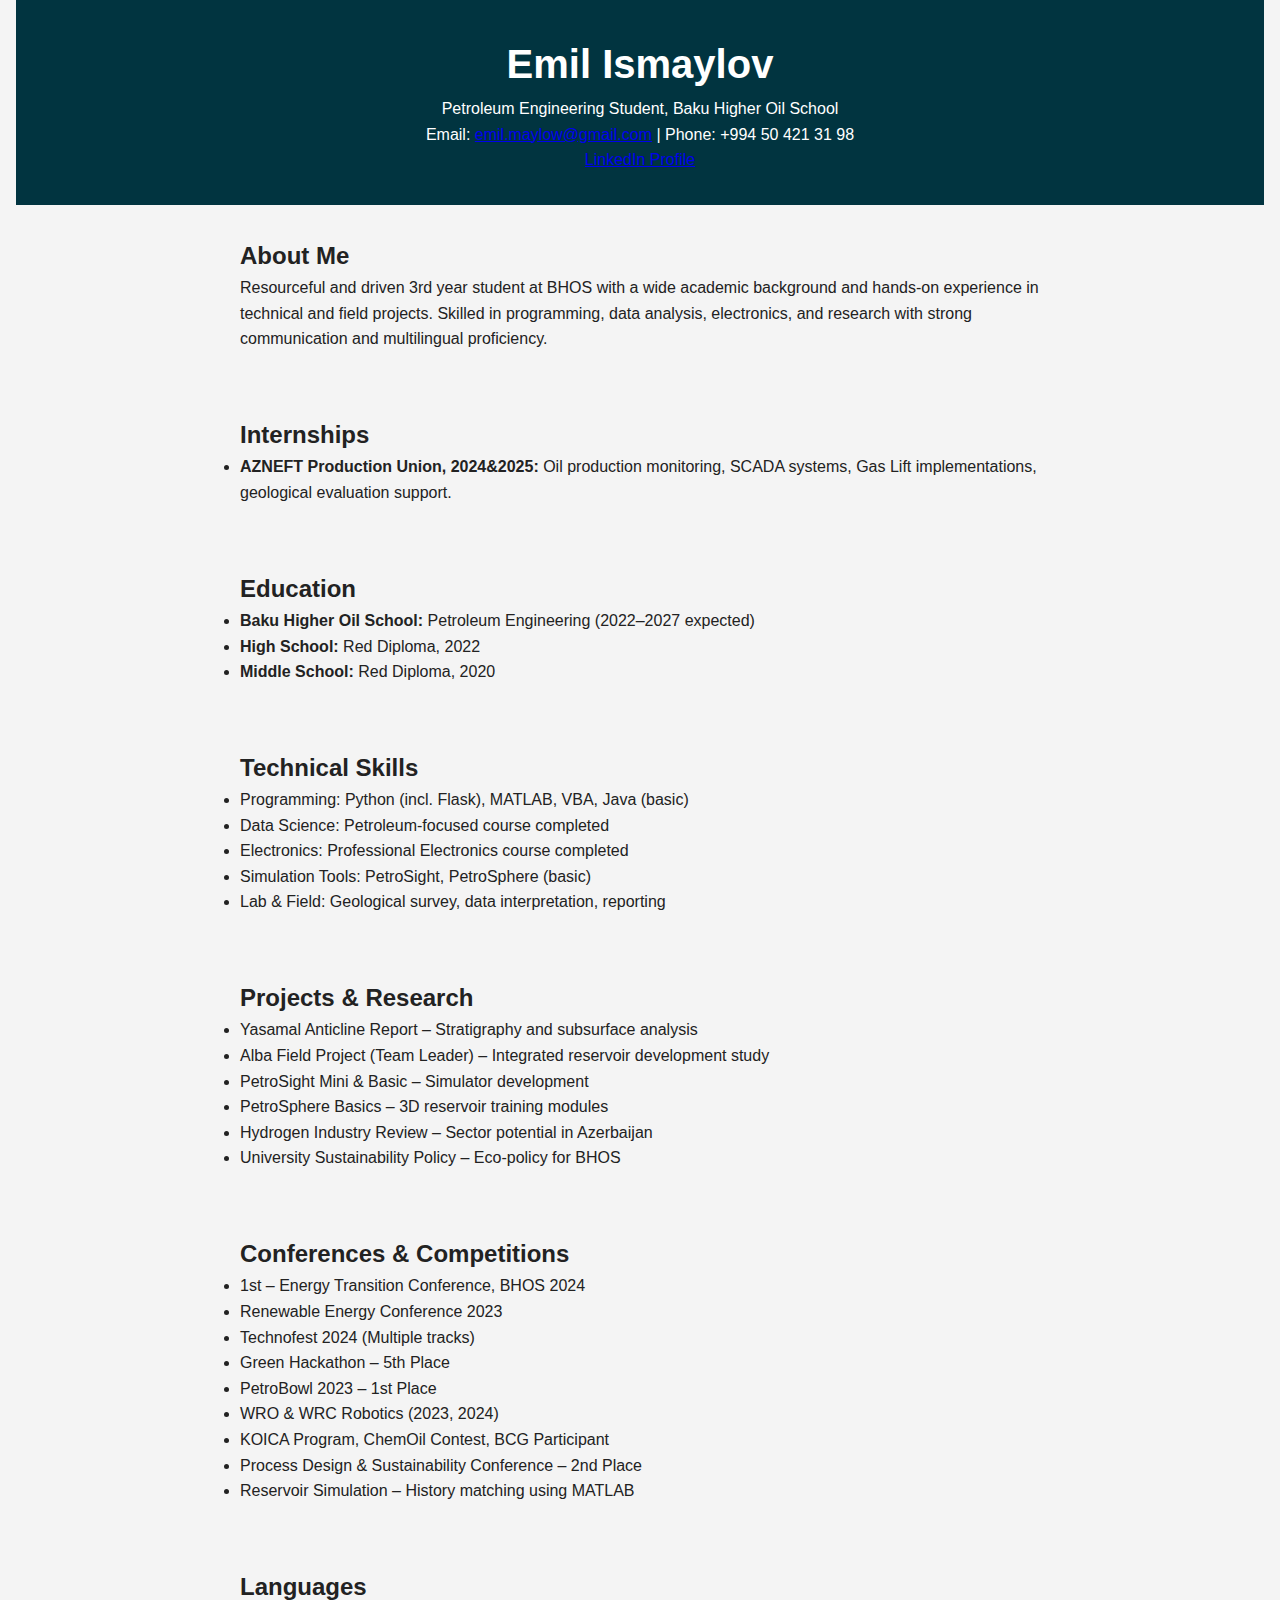
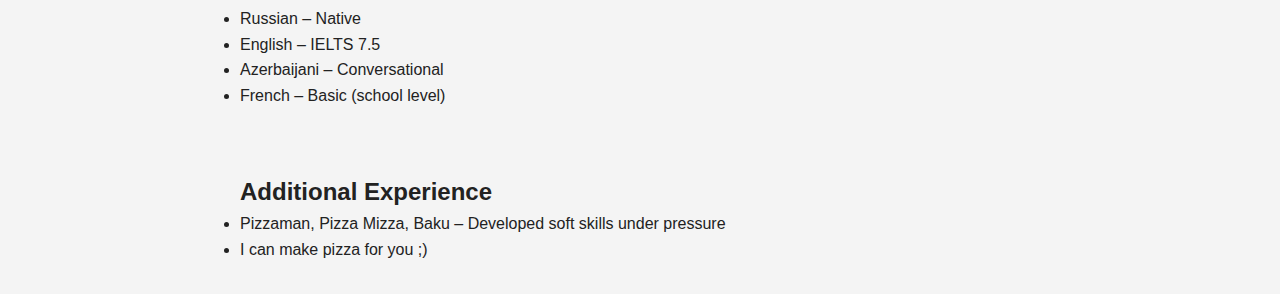
<file: cv.html>
<!DOCTYPE html>
<html lang="en">
<head>
  <meta charset="UTF-8">
  <meta name="viewport" content="width=device-width, initial-scale=1.0">
  <title>Emil Ismaylov - CV</title>
  <link rel="stylesheet" href="style.css">
</head>
<body>
  <header>
    <h1>Emil Ismaylov</h1>
    <p>Petroleum Engineering Student, Baku Higher Oil School</p>
    <p>Email: <a href="mailto:emil.maylow@gmail.com">emil.maylow@gmail.com</a> | Phone: +994 50 421 31 98</p>
    <p><a href="https://www.linkedin.com/in/emil-ismaylov-350189310/">LinkedIn Profile</a></p>
  </header>

  <section>
    <h2>About Me</h2>
    <p>Resourceful and driven 3rd year student at BHOS with a wide academic background and hands-on experience in technical and field projects. Skilled in programming, data analysis, electronics, and research with strong communication and multilingual proficiency.</p>
  </section>

  <section>
    <h2>Internships</h2>
    <ul>
      <li><strong>AZNEFT Production Union, 2024&2025:</strong> Oil production monitoring, SCADA systems, Gas Lift implementations, geological evaluation support.</li>
    </ul>
  </section>

  <section>
    <h2>Education</h2>
    <ul>
      <li><strong>Baku Higher Oil School:</strong> Petroleum Engineering (2022–2027 expected)</li>
      <li><strong>High School:</strong> Red Diploma, 2022</li>
      <li><strong>Middle School:</strong> Red Diploma, 2020</li>
    </ul>
  </section>

  <section>
    <h2>Technical Skills</h2>
    <ul>
      <li>Programming: Python (incl. Flask), MATLAB, VBA, Java (basic)</li>
      <li>Data Science: Petroleum-focused course completed</li>
      <li>Electronics: Professional Electronics course completed</li>
      <li>Simulation Tools: PetroSight, PetroSphere (basic)</li>
      <li>Lab & Field: Geological survey, data interpretation, reporting</li>
    </ul>
  </section>

  <section>
    <h2>Projects & Research</h2>
    <ul>
      <li>Yasamal Anticline Report – Stratigraphy and subsurface analysis</li>
      <li>Alba Field Project (Team Leader) – Integrated reservoir development study</li>
      <li>PetroSight Mini & Basic – Simulator development</li>
      <li>PetroSphere Basics – 3D reservoir training modules</li>
      <li>Hydrogen Industry Review – Sector potential in Azerbaijan</li>
      <li>University Sustainability Policy – Eco-policy for BHOS</li>
    </ul>
  </section>

  <section>
    <h2>Conferences & Competitions</h2>
    <ul>
      <li>1st – Energy Transition Conference, BHOS 2024</li>
      <li>Renewable Energy Conference 2023</li>
      <li>Technofest 2024 (Multiple tracks)</li>
      <li>Green Hackathon – 5th Place</li>
      <li>PetroBowl 2023 – 1st Place</li>
      <li>WRO & WRC Robotics (2023, 2024)</li>
      <li>KOICA Program, ChemOil Contest, BCG Participant</li>
      <li>Process Design & Sustainability Conference – 2nd Place</li>
      <li>Reservoir Simulation – History matching using MATLAB</li>
    </ul>
  </section>

  <section>
    <h2>Languages</h2>
    <ul>
      <li>Russian – Native</li>
      <li>English – IELTS 7.5</li>
      <li>Azerbaijani – Conversational</li>
      <li>French – Basic (school level)</li>
    </ul>
  </section>

  <section>
    <h2>Additional Experience</h2>
    <ul>
      <li>Pizzaman, Pizza Mizza, Baku – Developed soft skills under pressure</li>
      <li>I can make pizza for you ;)</li>
    </ul>
  </section>

</body>
</html>
</file>
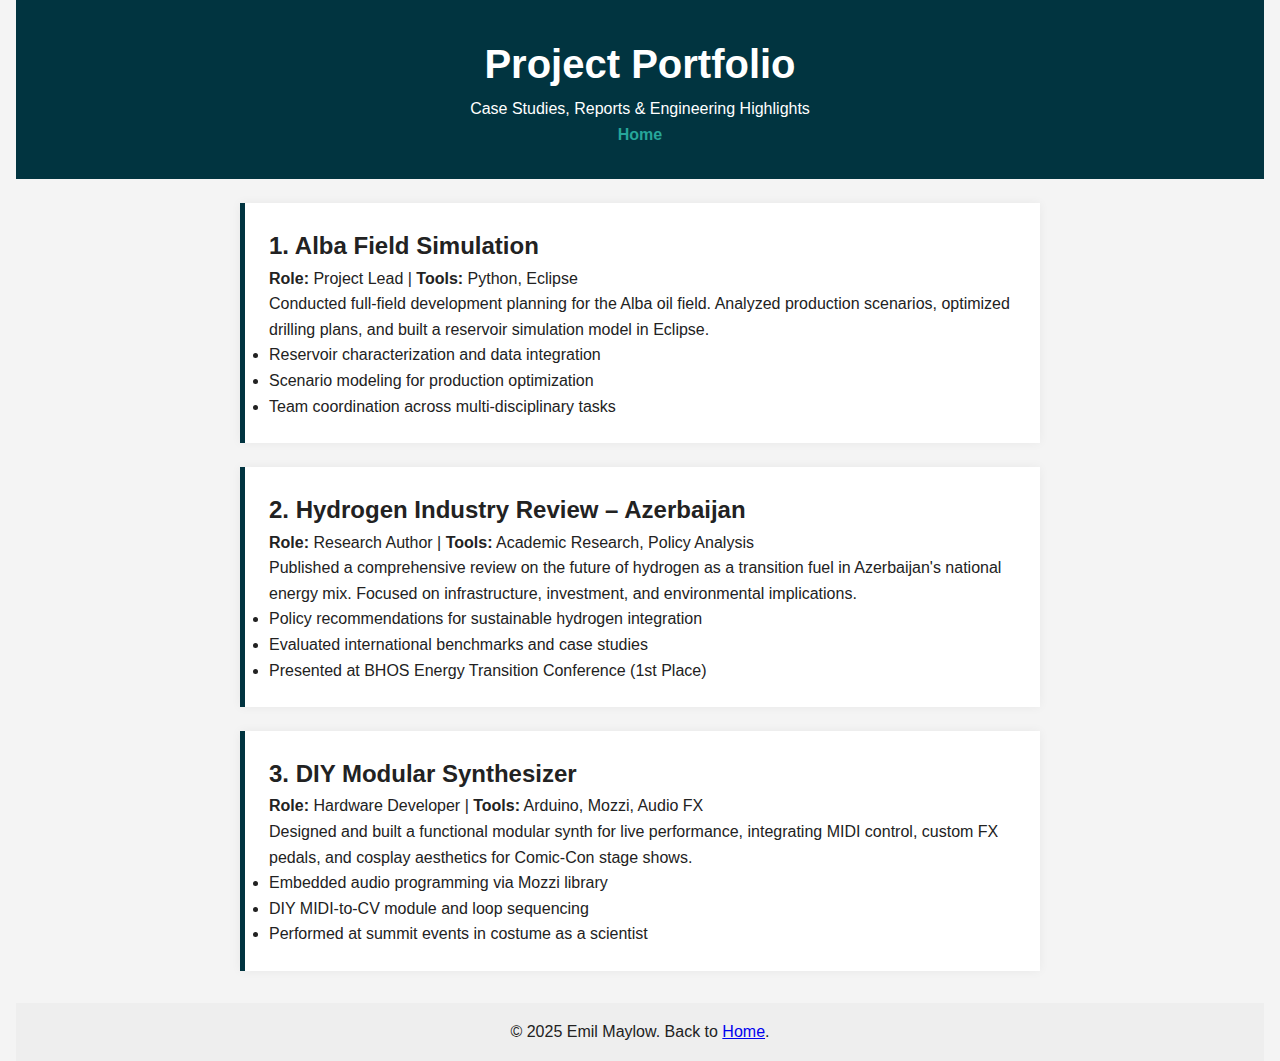
<file: projects.html>
<!DOCTYPE html>
<html lang="en">
<head>
  <meta charset="UTF-8" />
  <meta name="viewport" content="width=device-width, initial-scale=1.0"/>
  <meta name="description" content="Emil Maylow’s Projects – Case Studies and Technical Highlights" />
  <title>Projects – Emil Maylow</title>
  <link rel="stylesheet" href="style.css" />
</head>
<body>
  <header>
    <h1>Project Portfolio</h1>
    <p>Case Studies, Reports & Engineering Highlights</p>
    <nav>
      <a href="index.html">Home</a>
    </nav>
  </header>

  <section class="project-detail">
    <h2>1. Alba Field Simulation</h2>
    <p><strong>Role:</strong> Project Lead | <strong>Tools:</strong> Python, Eclipse</p>
    <p>
      Conducted full-field development planning for the Alba oil field. Analyzed production scenarios,
      optimized drilling plans, and built a reservoir simulation model in Eclipse.
    </p>
    <ul>
      <li>Reservoir characterization and data integration</li>
      <li>Scenario modeling for production optimization</li>
      <li>Team coordination across multi-disciplinary tasks</li>
    </ul>
  </section>

  <section class="project-detail">
    <h2>2. Hydrogen Industry Review – Azerbaijan</h2>
    <p><strong>Role:</strong> Research Author | <strong>Tools:</strong> Academic Research, Policy Analysis</p>
    <p>
      Published a comprehensive review on the future of hydrogen as a transition fuel in Azerbaijan's
      national energy mix. Focused on infrastructure, investment, and environmental implications.
    </p>
    <ul>
      <li>Policy recommendations for sustainable hydrogen integration</li>
      <li>Evaluated international benchmarks and case studies</li>
      <li>Presented at BHOS Energy Transition Conference (1st Place)</li>
    </ul>
  </section>

  <section class="project-detail">
    <h2>3. DIY Modular Synthesizer</h2>
    <p><strong>Role:</strong> Hardware Developer | <strong>Tools:</strong> Arduino, Mozzi, Audio FX</p>
    <p>
      Designed and built a functional modular synth for live performance, integrating MIDI control,
      custom FX pedals, and cosplay aesthetics for Comic-Con stage shows.
    </p>
    <ul>
      <li>Embedded audio programming via Mozzi library</li>
      <li>DIY MIDI-to-CV module and loop sequencing</li>
      <li>Performed at summit events in costume as a scientist</li>
    </ul>
  </section>

  <footer>
    <p>© 2025 Emil Maylow. Back to <a href="index.html">Home</a>.</p>
  </footer>
</body>
</html>
</file>
<file: style.css>
:root {
  --primary: #013440;
  --accent: #26a69a;
  --bg: #f4f4f4;
  --text: #222;
  --card: #fff;
}

* {
  box-sizing: border-box;
  margin: 0;
  padding: 0;
  font-family: 'Segoe UI', sans-serif;
}

body {
  background-color: var(--bg);
  color: var(--text);
  line-height: 1.6;
  padding: 0 1rem;
}

header {
  text-align: center;
  padding: 2rem 0;
  background: var(--primary);
  color: white;
}

header h1 {
  font-size: 2.5rem;
}

header nav a {
  margin: 0 1rem;
  color: var(--accent);
  text-decoration: none;
  font-weight: bold;
}

section {
  padding: 2rem 0;
  max-width: 800px;
  margin: auto;
}

.project-card {
  background: var(--card);
  padding: 1rem;
  margin: 1rem 0;
  border-left: 4px solid var(--accent);
  box-shadow: 0 0 8px rgba(0, 0, 0, 0.05);
}

form {
  display: flex;
  flex-direction: column;
}

form input, form textarea {
  margin-bottom: 1rem;
  padding: 0.75rem;
  border: 1px solid #ccc;
  border-radius: 4px;
}

form button {
  background: var(--accent);
  color: white;
  padding: 0.75rem;
  border: none;
  border-radius: 4px;
  cursor: pointer;
}

form button:hover {
  background: #2bbbad;
}
.btn {
  display: inline-block;
  background: var(--accent);
  color: white;
  padding: 0.75rem 1.25rem;
  margin-top: 1rem;
  text-decoration: none;
  border-radius: 5px;
  font-weight: bold;
  transition: background 0.3s ease;
}

.btn:hover {
  background: #2bbbad;
}

.project-detail {
  background: white;
  padding: 1.5rem;
  margin: 1.5rem auto;
  border-left: 5px solid var(--primary);
  box-shadow: 0 0 10px rgba(0, 0, 0, 0.05);
  max-width: 800px;
}

footer {
  text-align: center;
  padding: 1rem 0;
  background: #eee;
  margin-top: 2rem;
}
</file>
